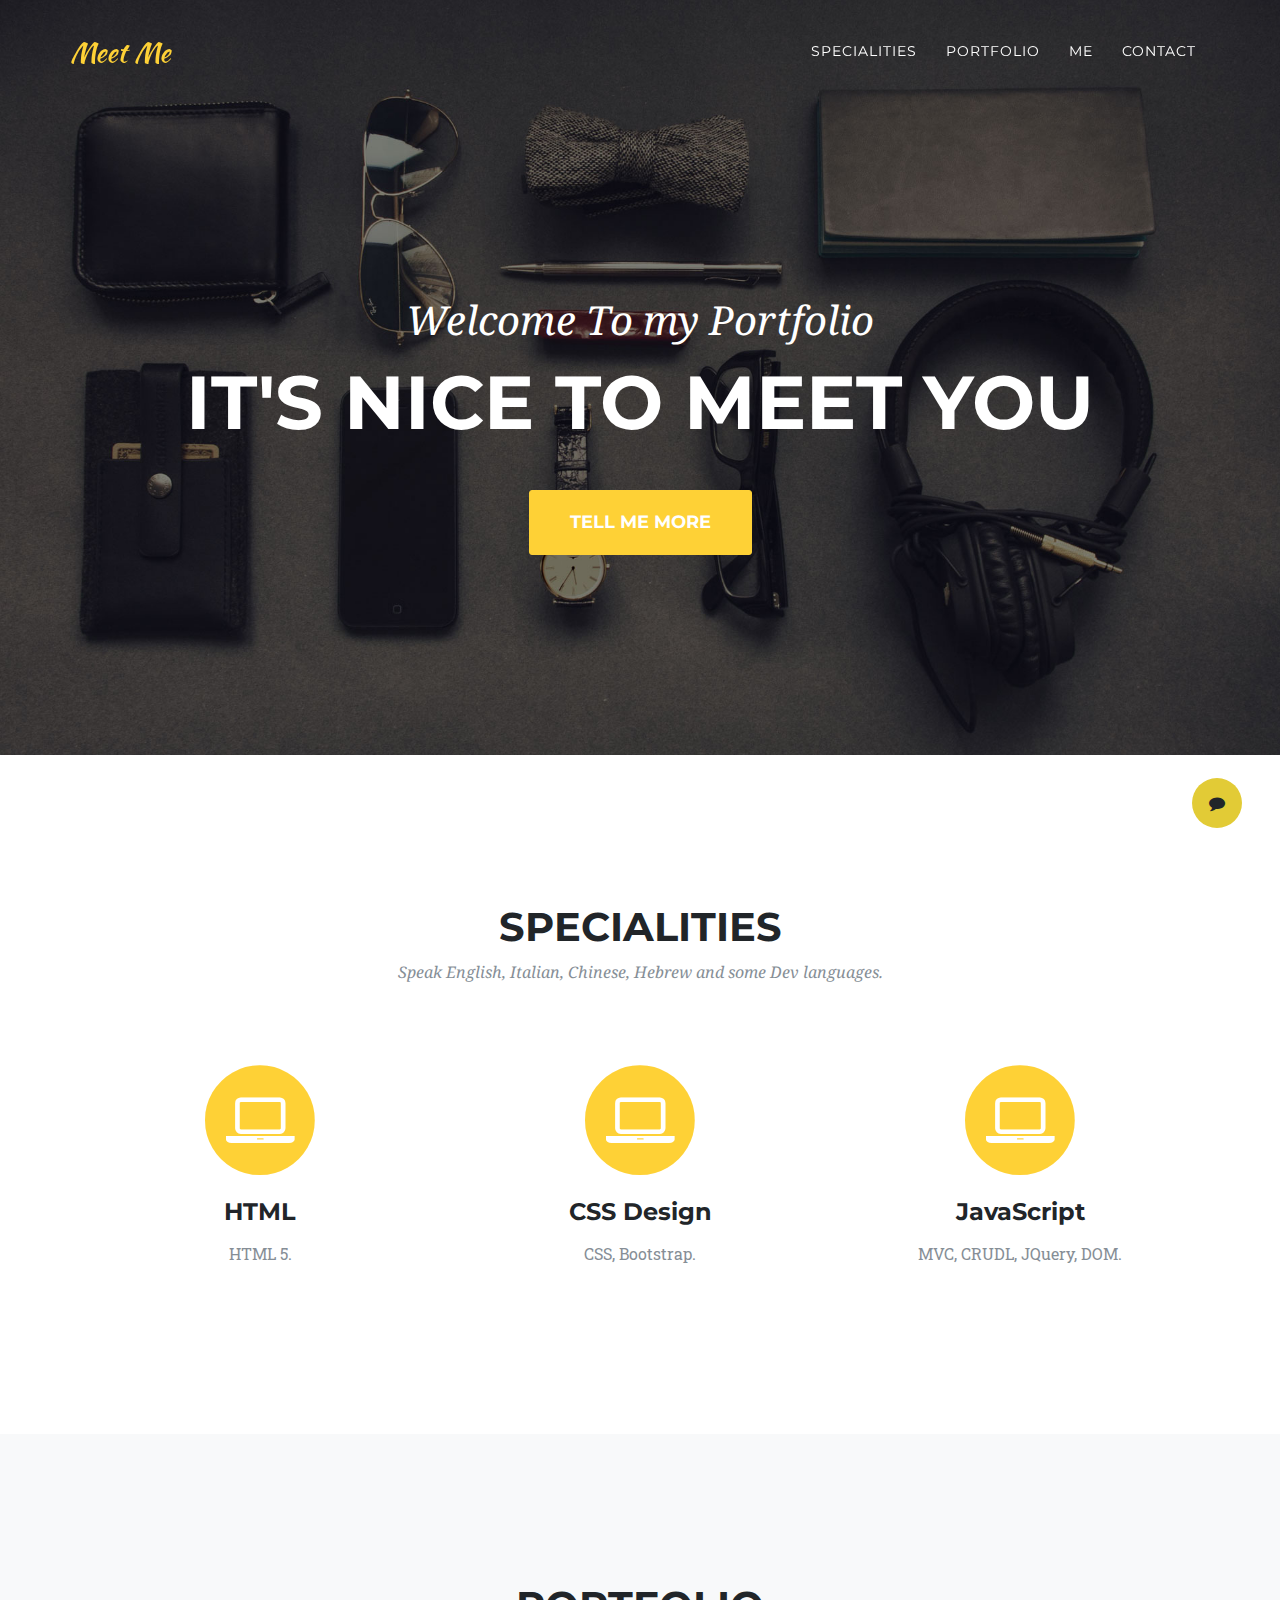
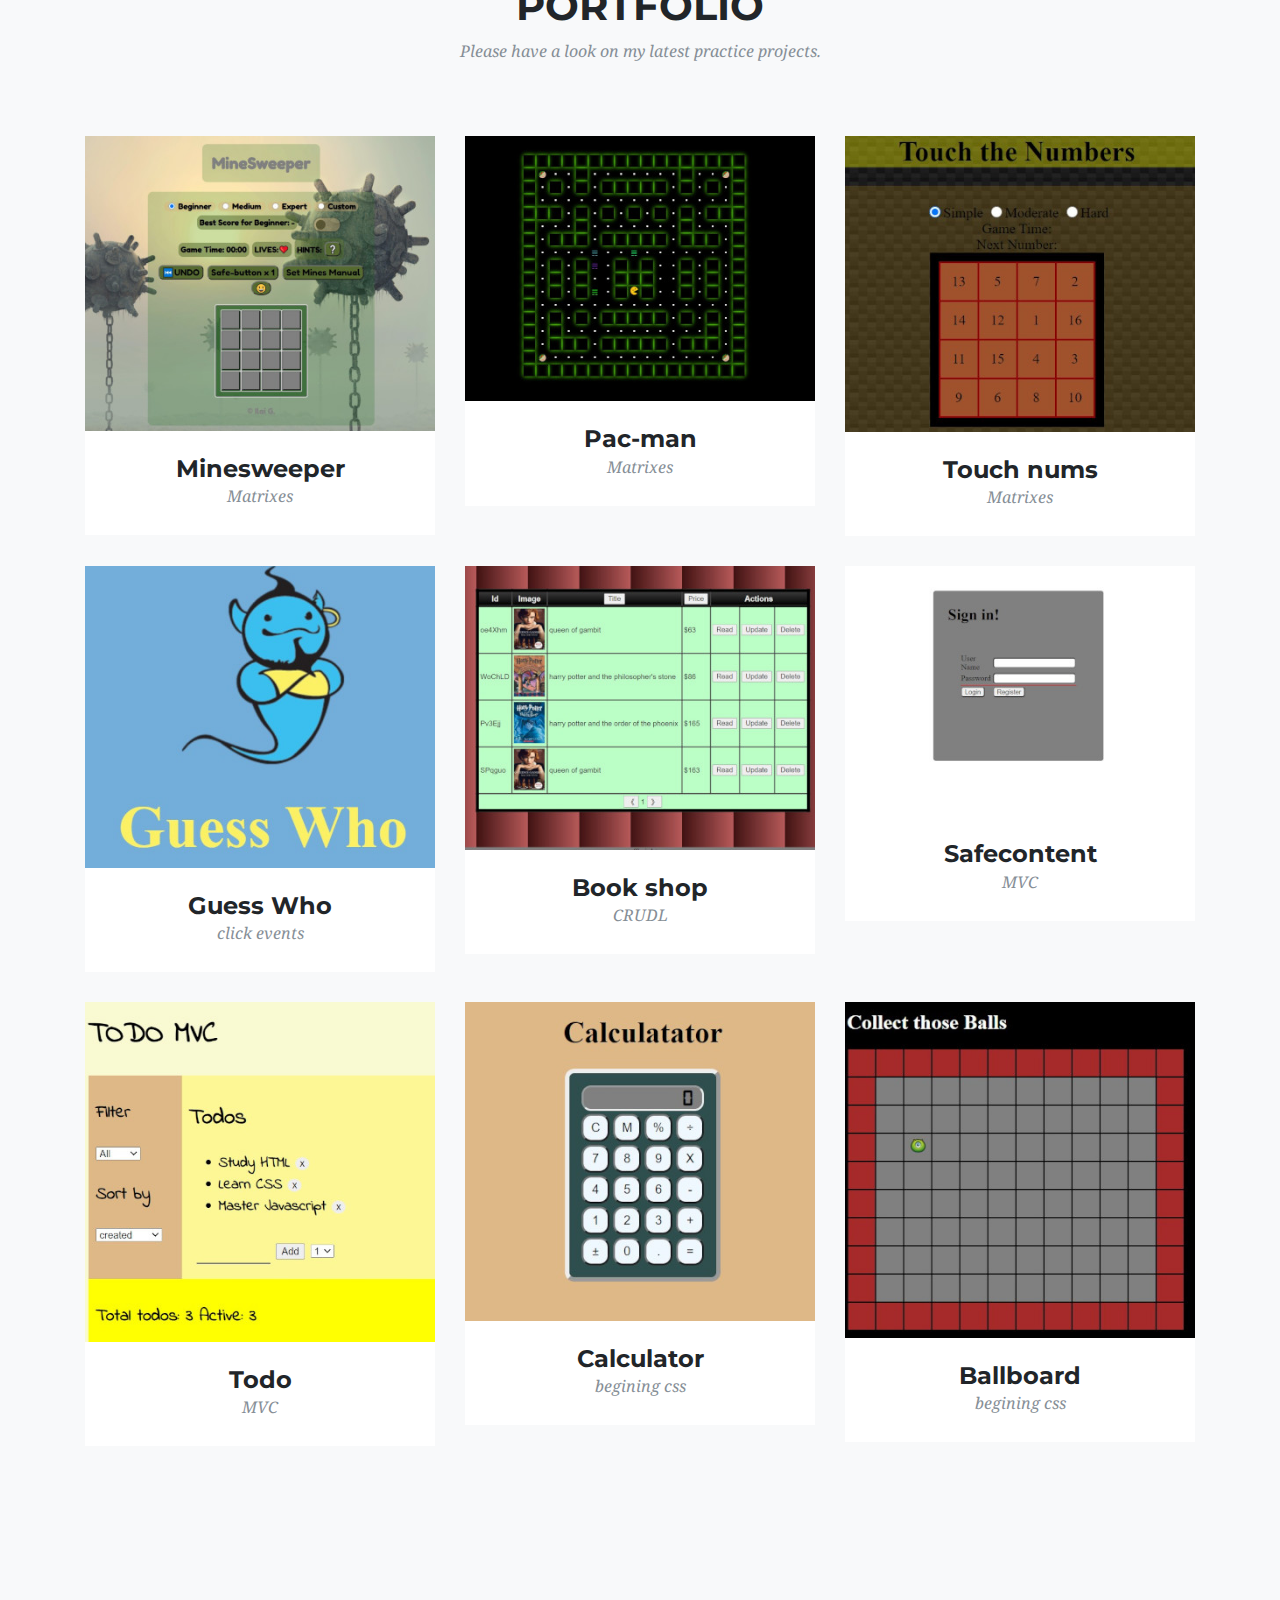
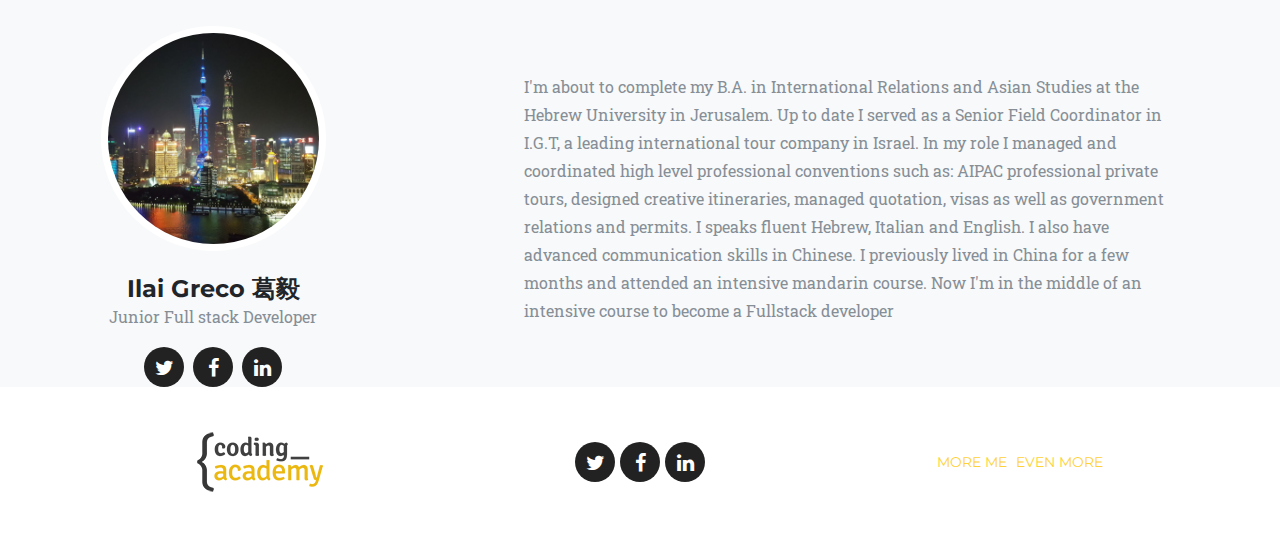
<file: index.html>
<!DOCTYPE html>
<html lang="en">

<head>

  <meta charset="utf-8">
  <meta name="viewport" content="width=device-width, initial-scale=1, shrink-to-fit=no">
  <meta name="description" content="">
  <meta name="author" content="">

  <title>Coding Academy</title>

  <!-- Bootstrap core CSS -->
  <link href="vendor/bootstrap/css/bootstrap.min.css" rel="stylesheet">

  <!-- Custom fonts for this template -->
  <link href="vendor/font-awesome/css/font-awesome.min.css" rel="stylesheet" type="text/css">
  <link href="https://fonts.googleapis.com/css?family=Montserrat:400,700" rel="stylesheet" type="text/css">
  <link href='https://fonts.googleapis.com/css?family=Kaushan+Script' rel='stylesheet' type='text/css'>
  <link href='https://fonts.googleapis.com/css?family=Droid+Serif:400,700,400italic,700italic' rel='stylesheet' type='text/css'>
  <link href='https://fonts.googleapis.com/css?family=Roboto+Slab:400,100,300,700' rel='stylesheet' type='text/css'>

  <!-- Custom styles for this template -->
  <link href="css/ca-gallery.css" rel="stylesheet">

</head>

<body id="page-top">
  <div class="offcanvas-btn" onClick="openCanvas()">
    <i class="fa fa-comment" aria-hidden="true"></i>
  </div>
  <aside class="offcanvas-aside bg-light">

  <!-- Contact -->
  <section id="contact">
    <h4>Contact Me</h4>
    <form>
      <div class="form-group">
        <label for="exampleInputEmail1">Email address</label>
        <input type="email" class="form-control email-input" id="exampleInputEmail1" aria-describedby="emailHelp">
      </div>
      <div class="form-group">
        <label for="inputSubject">Subject</label>
        <input type="text" class="form-control subject-input" id="exampleInputPassword1">
      </div>
      <div class="form-group">
        <label for="exampleFormControlTextarea1">Body</label>
        <textarea class="form-control body-input" id="exampleFormControlTextarea1" rows="3"></textarea>
      </div>
      <button type="button" class="btn btn-primary btn-contact">Submit</button>
    </form>
  </section>
    
  </aside>

  <!-- Navigation -->
  <nav class="navbar navbar-expand-lg navbar-dark fixed-top" id="mainNav">
    <div class="container">
      <a class="navbar-brand js-scroll-trigger" href="#page-top">Meet Me</a>
      <button class="navbar-toggler navbar-toggler-right" type="button" data-toggle="collapse" data-target="#navbarResponsive"
        aria-controls="navbarResponsive" aria-expanded="false" aria-label="Toggle navigation">
          <i class="fa fa-bars"></i>
        </button>
      <div class="collapse navbar-collapse" id="navbarResponsive">
        <ul class="navbar-nav ml-auto">
          <li class="nav-item">
            <a class="nav-link js-scroll-trigger" href="#services">Specialities</a>
          </li>
          <li class="nav-item">
            <a class="nav-link js-scroll-trigger" href="#portfolio">Portfolio</a>
          </li>
          <li class="nav-item">
            <a class="nav-link js-scroll-trigger" href="#me">Me</a>
          </li>
          <li class="nav-item">
            <a class="nav-link js-scroll-trigger contact" href="#contact">Contact</a>
          </li>
        </ul>
      </div>
    </div>
  </nav>

  <!-- Header -->
  <header class="masthead">
    <div class="container">
      <div class="intro-text">
        <div class="intro-lead-in">Welcome To my Portfolio</div>
        <div class="intro-heading">It's Nice To Meet You</div>
        <a class="btn btn-xl js-scroll-trigger" href="#services">Tell Me More</a>
      </div>
    </div>
  </header>

  <!-- Services -->
  <section id="services">
    <div class="container">
      <div class="row">
        <div class="col-lg-12 text-center">
          <h2 class="section-heading">Specialities</h2>
          <h3 class="section-subheading text-muted">Speak English, Italian, Chinese, Hebrew and some Dev languages.</h3>
        </div>
      </div>
      <div class="row text-center">
        <div class="col-md-4">
          <span class="fa-stack fa-4x">
              <i class="fa fa-circle fa-stack-2x text-primary"></i>
              <i class="fa fa-laptop fa-stack-1x fa-inverse"></i>
            </span>
          <h4 class="service-heading">HTML</h4>
          <p class="text-muted">HTML 5.</p>
        </div>
        <div class="col-md-4">
          <span class="fa-stack fa-4x">
              <i class="fa fa-circle fa-stack-2x text-primary"></i>
              <i class="fa fa-laptop fa-stack-1x fa-inverse"></i>
            </span>
          <h4 class="service-heading">CSS Design</h4>
          <p class="text-muted">CSS, Bootstrap.</p>
        </div>
        <div class="col-md-4">
          <span class="fa-stack fa-4x">
              <i class="fa fa-circle fa-stack-2x text-primary"></i>
              <i class="fa fa-laptop fa-stack-1x fa-inverse"></i>
            </span>
          <h4 class="service-heading">JavaScript</h4>
          <p class="text-muted">MVC, CRUDL, JQuery, DOM.</p>
        </div>
      </div>
    </div>
  </section>

  <!-- Portfolio Grid -->
  <section class="bg-light" id="portfolio">
    <div class="container">
      <div class="row">
        <div class="col-lg-12 text-center">
          <h2 class="section-heading">Portfolio</h2>
          <h3 class="section-subheading text-muted">Please have a look on my latest practice projects.</h3>
        </div>
      </div>
      <div class="row portfolio-items">
      <!--Here will be rendered all the Portfolio-->
      </div>
    </div>
  </section>


  <!-- Me -->
  <section class="bg-light" id="me" style="padding: 0px;">
      <div class="row">
        <div class="col-sm-4">
          <div class="team-member">
            <img class="mx-auto rounded-circle" src="img/team/4.jpg" alt="">
            <h4>Ilai Greco 葛毅</h4>
            <p class="text-muted">Junior Full stack Developer</p>
            <ul class="list-inline social-buttons">
            <!-- Here will enter the social media links-->
            </ul>
          </div>
        </div>
        <div class="col-sm-8 flex-align-center">
            <p class="large text-muted  about-description">I'm about to complete my B.A. in International Relations and Asian Studies at the Hebrew University in Jerusalem. 
              Up to date I served as a Senior Field Coordinator in I.G.T, a leading international tour company in Israel.
              In my role I managed and coordinated high level professional conventions such as: AIPAC professional private tours, designed creative itineraries, managed quotation, visas as well as government relations and permits. 
              I speaks fluent Hebrew, Italian and English. I also have advanced communication skills in Chinese. 
              I previously lived in China for a few months and attended an intensive mandarin course.
              Now I'm in the middle of an intensive course to become a Fullstack developer</p>    
        </div>
      </div>
  </section>


  <!-- Footer -->
  <footer>
    <div class="container">
      <div class="row">
        <div class="col-md-4 flex-align-center">
          <a href="http://coding-academy.org" target="_blank">
            <img src="./img/ca-logo.png" alt="">
          </a>
        </div>
        <div class="col-md-4 flex-align-center">
          <ul class="list-inline social-buttons flex-align-center">
          <!-- Here will enter the social media links-->
          </ul>
        </div>
        <div class="col-md-4 flex-align-center">
            <ul class="list-inline quicklinks">
            <li class="list-inline-item">
              <a href="#">More Me</a>
            </li>
            <li class="list-inline-item"> 
              <a href="#">Even More</a>
            </li>
          </ul>
        </div>
      </div>
    </div>
  </footer>

  <!-- Portfolio Modals -->

  <!-- Modal 1 -->
  <div class="portfolio-modal modal fade" id="portfolioModal1" tabindex="-1" role="dialog" aria-hidden="true">
    <div class="modal-dialog">
      <div class="modal-content">
        <div class="close-modal" data-dismiss="modal">
          <div class="lr">
            <div class="rl"></div>
          </div>
        </div>
        <div class="container">
          <div class="row">
            <div class="col-lg-8 mx-auto">
              <div class="modal-body">
                <!-- data  -->
              </div>
            </div>
          </div>
        </div>
      </div>
    </div>
  </div>

  <!-- Bootstrap core JavaScript -->
  <script src="vendor/jquery/jquery.min.js"></script>
  <script src="vendor/popper/popper.min.js"></script>
  <script src="vendor/bootstrap/js/bootstrap.min.js"></script>

  <!-- Plugin JavaScript -->
  <script src="vendor/jquery-easing/jquery.easing.min.js"></script>

  <!-- Custom scripts for this template -->
  <script src="js/service-portafolio.js"></script>
  <script src="js/ca-gallery.js"></script>
  <script src="js/offCanvas.js"></script>
  <script src="js/main.js"></script>


</body>

</html>
</file>
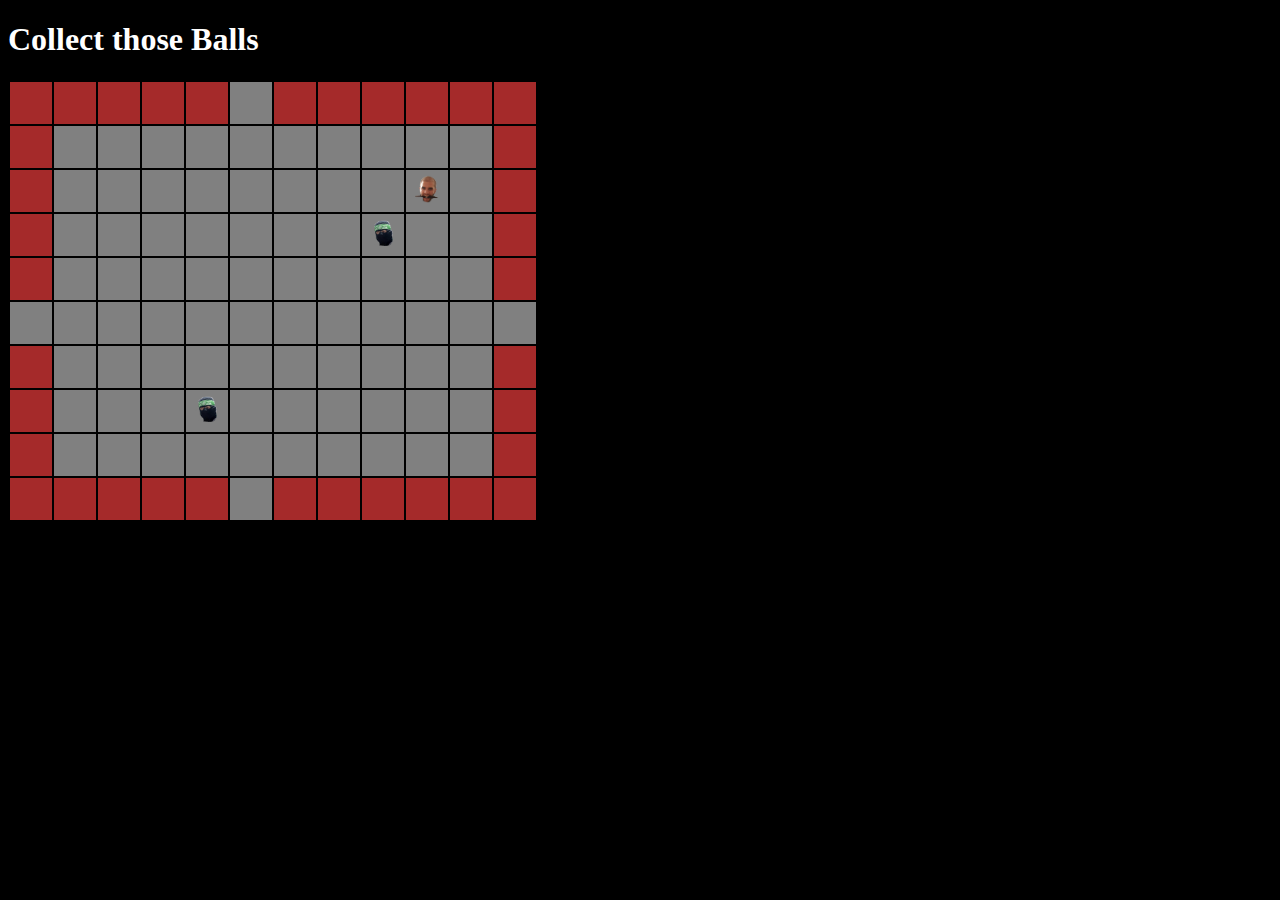
<file: projs/ballboard/index.html>
<!doctype html>
<html lang="en">

<head>
  <meta charset="utf-8">
  <title>Balls</title>
  <link rel="stylesheet" href="css/style.css">
</head>

<body onkeyup="handleKey(event)" onload="initGame()">
  <h1>Collect those Balls <span></span></h1>
  <table>
    <tbody class="board"></tbody>
  </table>
  <button class="restart" style="display: none" onclick="initGame()">restart</button>
  <script src="js/util.js"></script>
  <script src="js/app.js"></script>
</body>

</html>
</file>
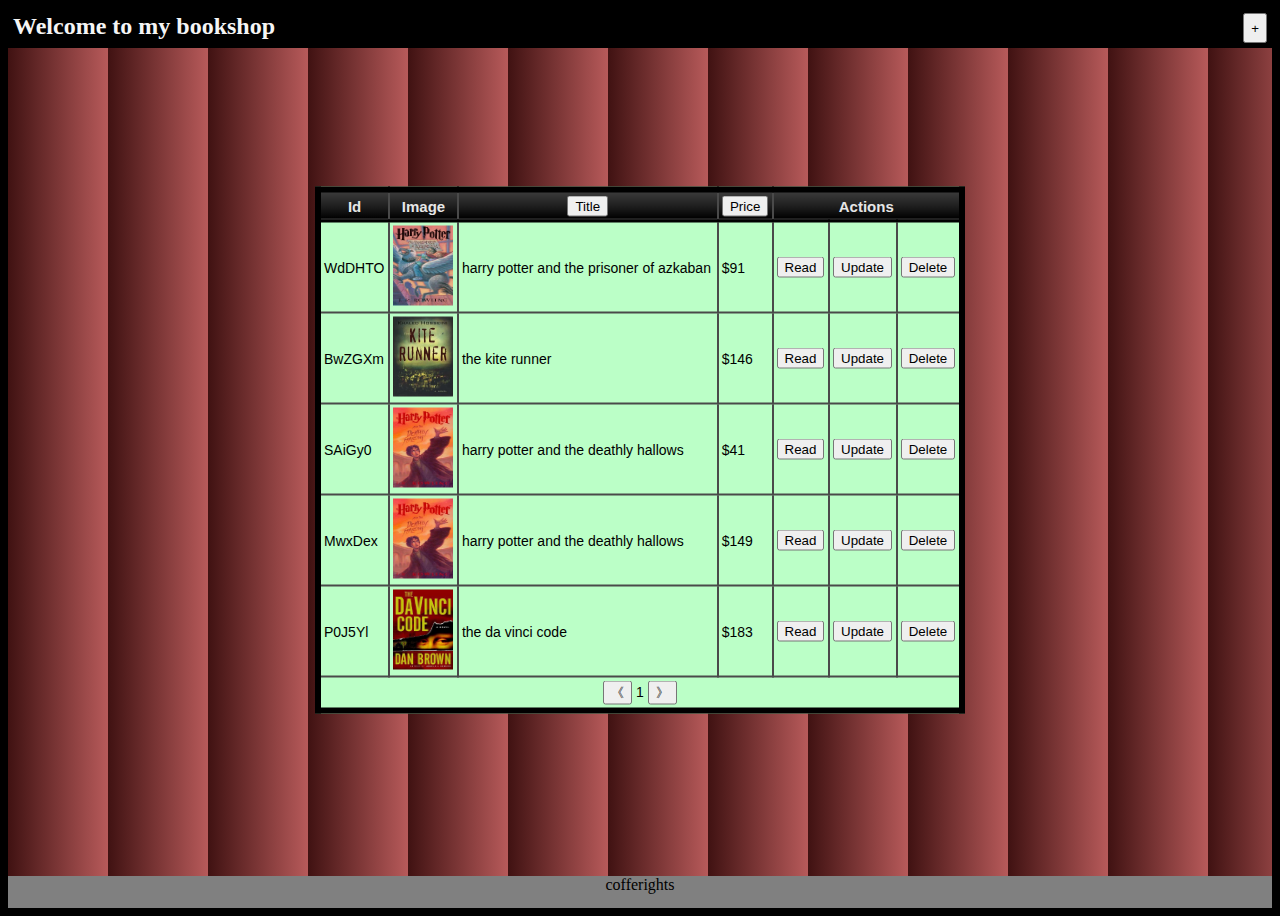
<file: projs/bookshop/index.html>
<!DOCTYPE html>
<html lang="en">
<head>
    <meta charset="UTF-8">
    <meta http-equiv="X-UA-Compatible" content="IE=edge">
    <meta name="viewport" content="width=device-width, initial-scale=1.0">
    <link rel="stylesheet" href="css/main.css">
    <title>Document</title>
</head>
<body>
    <div class="header">
        <h2>Welcome to my bookshop</h2>
        <button onclick="toogleAddBook(this)">+</button>
    </div>
    <div class="add-bar">
        <label for="input-booktitle">Book Title:</label>
        <input type="text" id="input-booktitle" />
        <label for="input-bookprice">Book Price:</label>
        <input type="number" id="input-bookprice" />
        <button onclick="onAddBook()">Add Book</button>
    </div>
    <div class="main-container">
        <div class="modal" onclick="onReadBook()"></div>
        <div class="main"></div>
    </div>
    <div class="footer">cofferights</div>

    <script src="js/util-service.js"></script>
    <script src="js/storage-service.js"></script>
    <script src="js/book-service.js"></script>
    <script src="js/book-controler.js"></script>
</body>
</html>
</file>
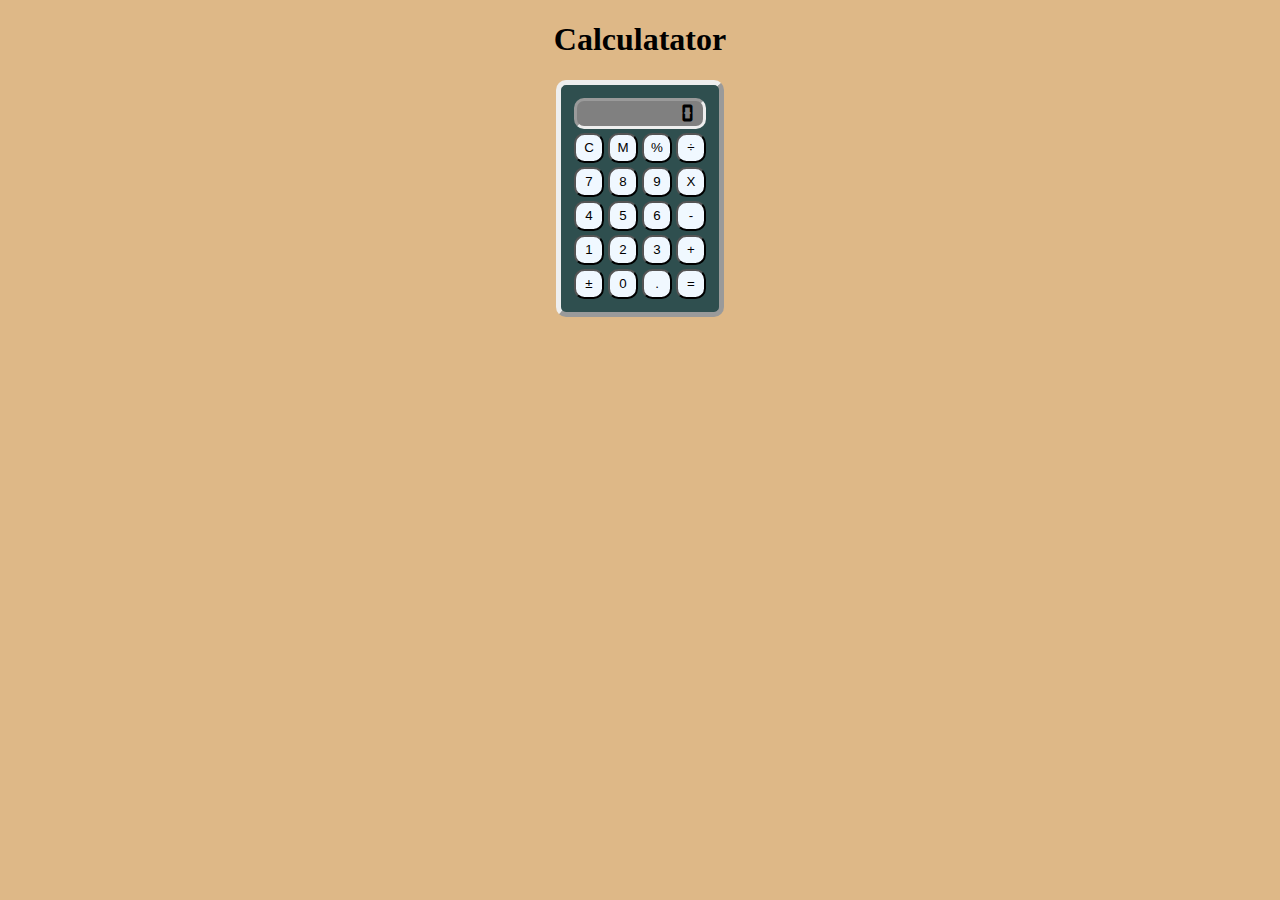
<file: projs/calculator/index.html>
<!DOCTYPE html>
<html>

<head>
    <meta charset="utf-8">
    <title></title>
    <link rel="stylesheet" href="css/main.css">
</head>

<body onkeyup="handleKey(event)" onload="init()">
    <h1>Calculatator</h1>
    <div class="app">
    </div>
    <script src="js/main.js"></script>
</body>

</html>
</file>
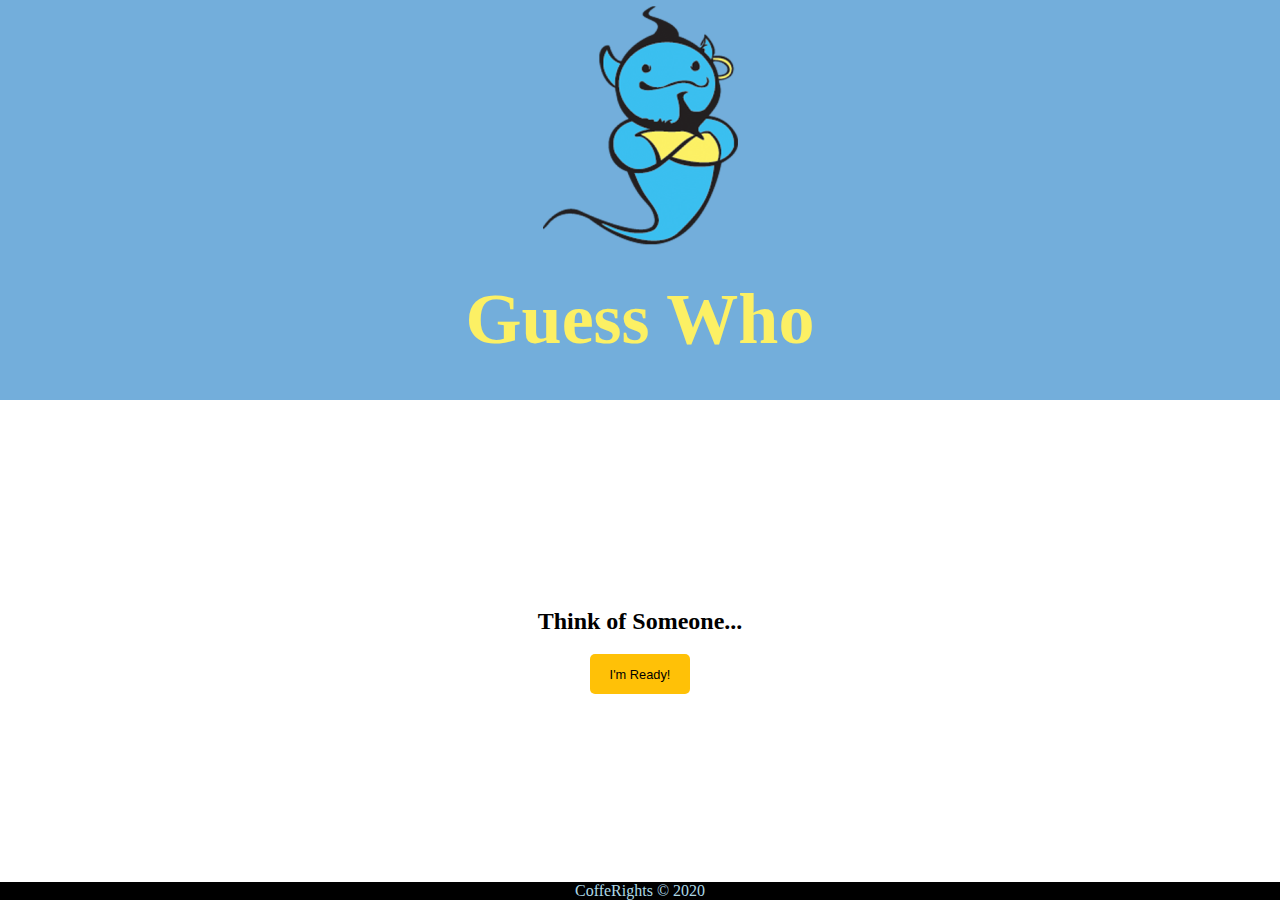
<file: projs/guesswho/index.html>
<!DOCTYPE html>
<html lang="en">
  <head>
    <meta charset="utf-8" />
    <title>Guess-Me</title>
    <link rel="stylesheet" href="css/app.css" />
  </head>

  <body>
    <header>
      <img src="img/layout/logo.png" />
      <h1>Guess Who</h1>
    </header>

    <main>
      <section class="game-start">
        <h2>Think of Someone...</h2>
        <button class="btn btn-start">I'm Ready!</button>
      </section>

      <section class="quest" style="display: none">
        <h2></h2>
        <button class="btn btn-yes">Yes</button>
        <button class="btn btn-no">No</button>
      </section>

      <section class="new-quest" style="display: none">
        <h2>OK, I gave up...</h2>

        <form class="ending-form">
          <label for="newGuess">You thought of: </label>
          <input name="newGuess" type="txt" id="newGuess" placeholder="Your Guess" required />

          <label for="newQuest">Question to differentiate:</label>
          <input name="newQuest" type="txt" id="newQuest" placeholder="The answer is YES for yours" required />

          <button type="submit" class="btn btn-add-guess">Make me Smarter!</button>
        </form>
      </section>
    </main>

    <footer>CoffeRights &copy; 2020</footer>

    <script src="js/storage-service.js"></script>
    <script src="lib/jquery/jquery.js"></script>
    <script src="js/quest-service.js"></script>
    <script src="js/quest-controller.js"></script>
  </body>
</html>
</file>
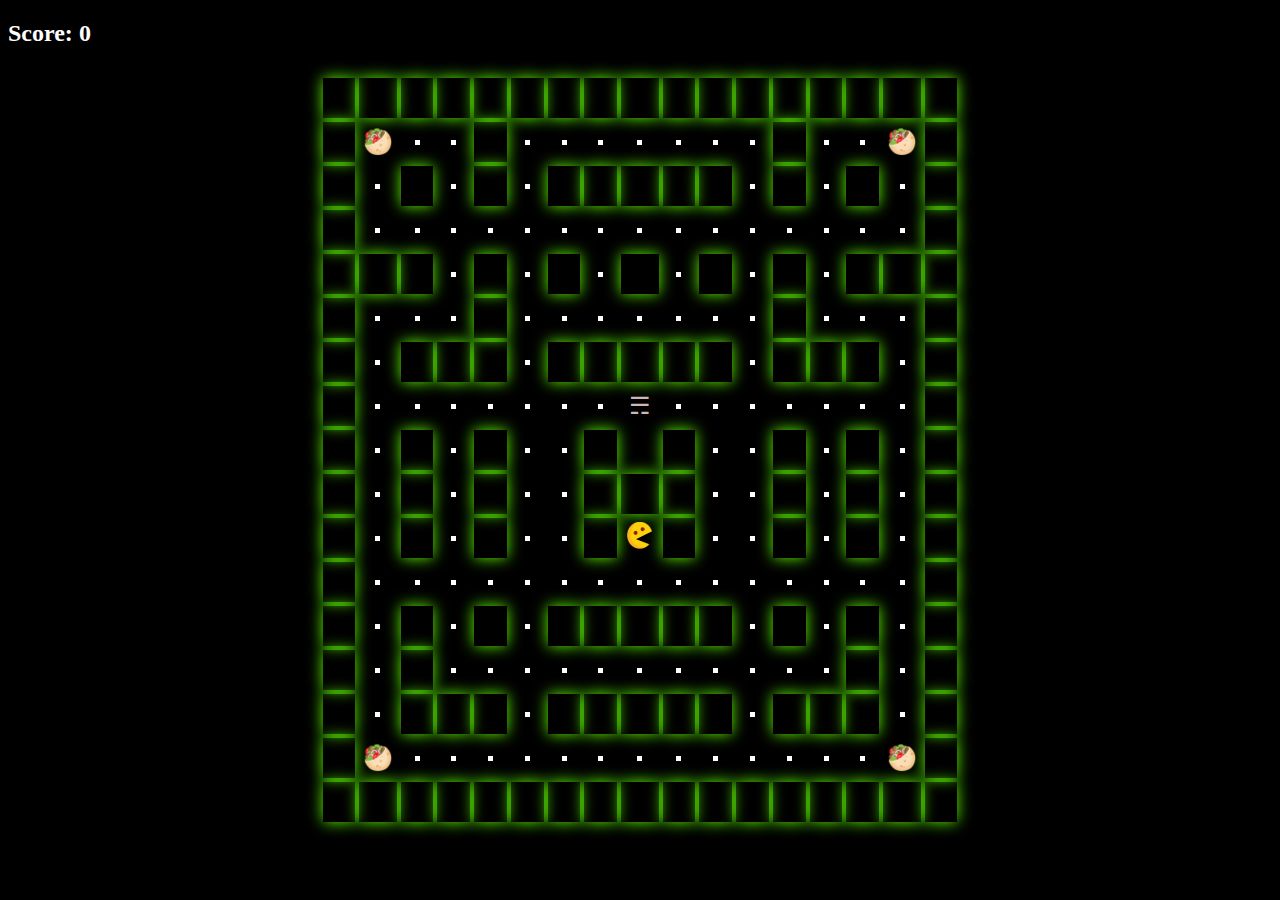
<file: projs/pacman/index.html>
<!DOCTYPE html>
<html lang="en">
<head>
    <meta charset="UTF-8">
    <meta name="viewport" content="width=device-width, initial-scale=1.0">
    <meta http-equiv="X-UA-Compatible" content="ie=edge">
    <title>Document</title>
    <link rel="stylesheet" href="css/app.css">
</head>
<body onload="init()" onkeyup="movePacman(event)">
    <h2>Score: <span>0</span></h2>
    <div class="modal" style="display: none">
        <span id="gameover"></span>
        <br>Score: <span class="score"></span>
        <br></b><button onclick="playAgainClicked()">Play Again</button>
    </div>
    <div class="board-container"></div>
    <script src="js/utils.js"></script>
    <script src="js/game.js"></script>
    <script src="js/pacman.js"></script>
    <script src="js/ghost.js"></script>
</body>
</html>
</file>
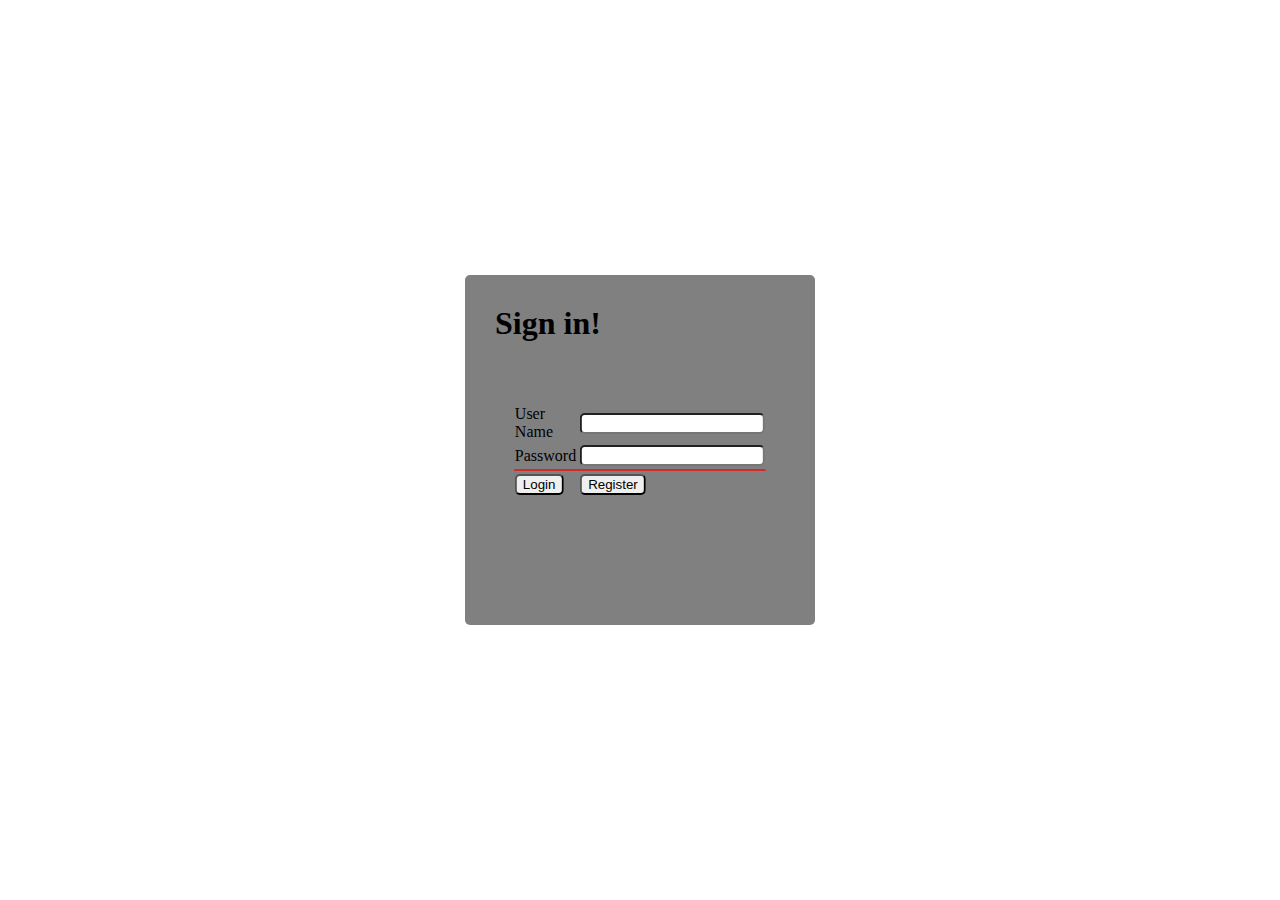
<file: projs/safe/index.html>
<!DOCTYPE html>
<html lang="en">
<head>
    <meta charset="UTF-8">
    <meta http-equiv="X-UA-Compatible" content="IE=edge">
    <meta name="viewport" content="width=device-width, initial-scale=1.0">
    <link rel="stylesheet" href="css/main.css">
    <title>Document</title>
    
    
</head>
<body onload="onInit()">
    <div class="main">
        
    </div>
    
    <script src="js/service/storage-service.js"></script>
    <script src="js/service/safe-service.js"></script>
    <script src="js/safe-controler.js"></script>
</body>
</html>
</file>
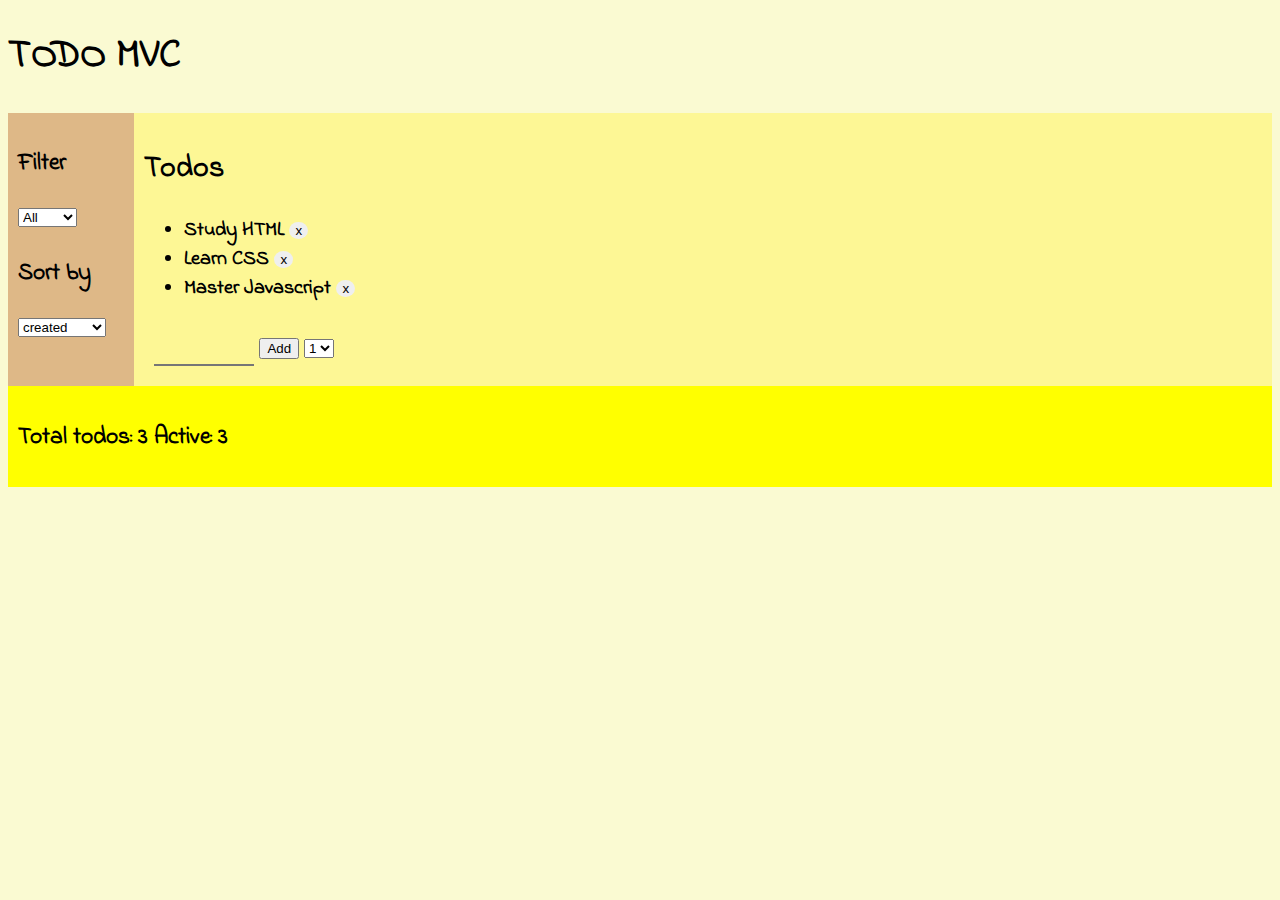
<file: projs/todos/index.html>
<!DOCTYPE html>
<html lang="en">
<head>
    <meta charset="UTF-8">
    <meta http-equiv="X-UA-Compatible" content="IE=edge">
    <meta name="viewport" content="width=device-width, initial-scale=1.0">
    <title>Todo MVC</title>
    <link rel="stylesheet" href="css/main.css">
</head>
<body onload="onInit()">
    <header>
        <h1>TODO MVC</h1>
    </header>
    <div class="container">
        <section class="todo-filter">
            <h3>Filter</h3>
            <select name="todoFilter" onchange="onSetFilter(this.value)">
                <option value="all">All</option>
                <option value="active">Active</option>
                <option value="done">Done</option>
            </select>
            <h3>Sort by</h3>
            <select name="todoSorting" onchange="onSetSortBy(this.value)" >
                <option value="txt">txt</option>
                <option value="created" selected="selected">created</option>
                <option value="importance">importance</option>
            </select>
        </section>
        <section class="todo-list">
            <h2>Todos</h2>
            <ul></ul>
            <section class="add-todo">
                <input class="input-todo" type="text" name="newTodoTxt" />
                <button onclick="onAddTodo()">Add</button>
                <select name="todoImportance" onchange="onSetImportance(this.value)">
                    <option value="1">1</option>
                    <option value="2">2</option>
                    <option value="3">3</option>
                </select>
            </section>
        </section>

        <section class="todo-stat">
            <h3>
                Total todos: <span class="stat-total">7</span>
                Active: <span class="stat-active">4</span>
            </h3>
        </section>
    </div>
    
    <script src="js/services/storage.service.js"></script>
    <script src="js/services/todo.service.js"></script>
    <script src="js/todo-controller.js"></script>
</body>
</html>
</file>
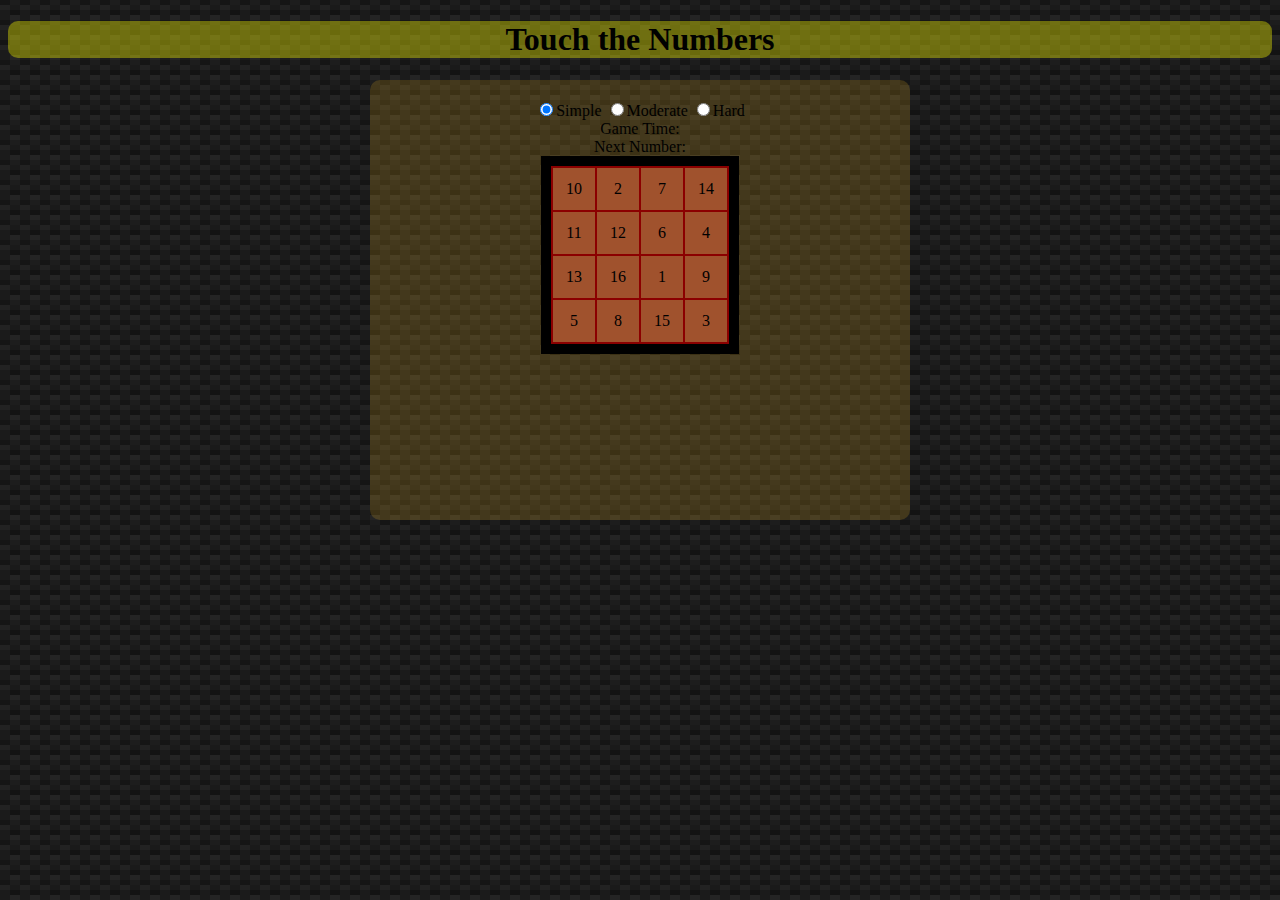
<file: projs/touchnums/index.html>
<!DOCTYPE html>

<html>
    <head>
        <meta charset="utf-8">
        <title>Guess Pictures</title>
        <link rel="stylesheet" href="css/main.css">
    </head>
    <body lenguage='en' onload=""> 
        <h1>Touch the Numbers</h1>
        <div class="container">
            <div calss="level">
                <input type="radio" id="1" name="level" value="4" onclick="init(this)" checked><label>Simple</label>
                <input type="radio" id="2" name="level" value="5" onclick="init(this)"><label>Moderate</label>
                <input type="radio" id="3" name="level" value="6" onclick="init(this)"><label>Hard</label>
            </div>
            <div class="timer">Game Time: <span></span></div>
            <div class="next">Next Number: <span></span></span></div>
            <table>
                <tbody class="board">
                </tbody>
            </table>    
        </div>
        <!-- <button class="Btn startBtn" onclick="initGame()">Start</button> -->

        <script src="js/util.js"></script>
        <script src="js/main.js"></script>
    </body>
</html>
</file>
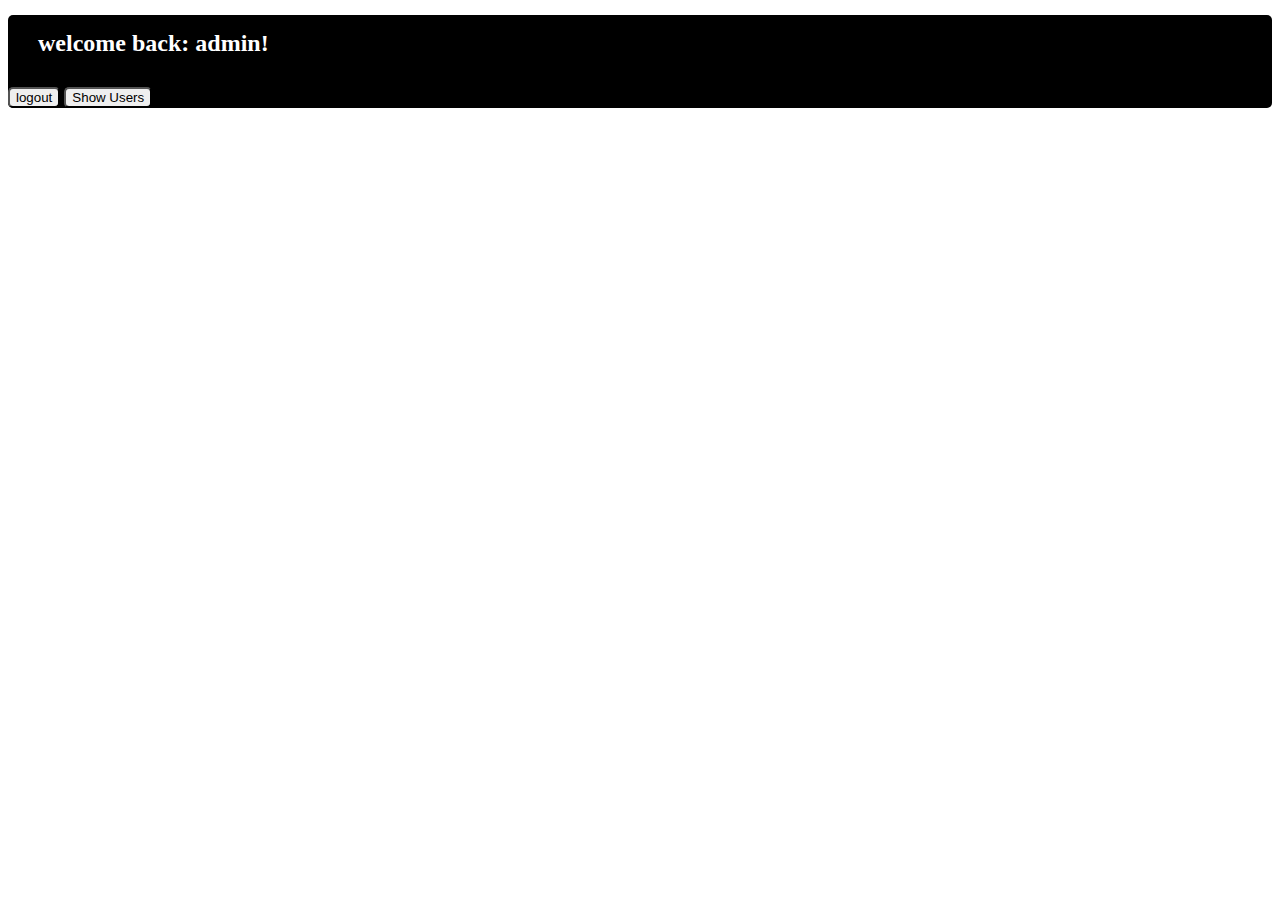
<file: projs/safe/admin.html>
<!DOCTYPE html>
<html lang="en">
<head>
    <meta charset="UTF-8">
    <meta http-equiv="X-UA-Compatible" content="IE=edge">
    <meta name="viewport" content="width=device-width, initial-scale=1.0">
    <link rel="stylesheet" href="css/main.css">
    <title>Document</title>
</head>
<body>
    <div class="header">
        <h2>welcome back: admin!</h2>
        <button onclick="logout()">logout</button>
        <button onclick="renderUsersTable()">Show Users</button>
    </div>
    <div class="main"></div>
    <script src="js/service/storage-service.js"></script>
    <script src="js/service/safe-service.js"></script>
    <script src="js/safe-controler.js"></script>
</body>
</html>
</file>
<file: css/ca-gallery.css>
body {
    overflow-x: hidden;
    font-family: 'Roboto Slab', 'Helvetica Neue', Helvetica, Arial, sans-serif;
}
p {
    line-height: 1.75;
}
a {
    color: #fed136;
}
a.active,
a:active,
a:focus,
a:hover {
    color: #fec503;
}
h1,
h2,
h3,
h4,
h5,
h6 {
    font-weight: 700;
    font-family: 'Montserrat', 'Helvetica Neue', Helvetica, Arial, sans-serif;
    text-transform: uppercase;
}
section {
    padding: 100px 0;
}
section h2.section-heading {
    font-size: 40px;
    margin-top: 0;
    margin-bottom: 15px;
}
section h3.section-subheading {
    font-size: 16px;
    font-weight: 400;
    font-style: italic;
    margin-bottom: 75px;
    text-transform: none;
    font-family: 'Droid Serif', 'Helvetica Neue', Helvetica, Arial, sans-serif;
}
@media (min-width: 768px) {
    section {
        padding: 150px 0;
    }
}
::-moz-selection {
    background: #fed136;
    text-shadow: none;
}
::selection {
    background: #fed136;
    text-shadow: none;
}
img::selection {
    background: transparent;
}
img::-moz-selection {
    background: transparent;
}
body {
    -webkit-tap-highlight-color: #fed136;
}
.offcanvas-btn {
    z-index: 100000;
    position: fixed;
    bottom: 8%;
    right: 3%;
    height: 50px;
    width: 50px;
    background: #e2cb36;
    border-radius: 50%;
    display: flex;
    justify-content: center;
    align-items: center;
    cursor: pointer;
    margin-right: 0;
    transition: all 0.3s ease;
}
.offcanvas-btn-open {
    margin-right: 80vw;
}
.offcanvas-aside {
    position: fixed;
    height: 100%;
    background: red;
    width: 80vw;
    right: -80vw;
    z-index: 10;
    transition: all 0.3s ease;
    display: flex;
    flex-direction: column;
    align-items: center;
    justify-content: space-around;
}
.offcanvas-aside img {
    border-radius: 50%;
}
.offcanvas-aside p {
    text-align: center;
}
.offcanvas-aside .offcanvas-content-suffix {
    height: 20%;
}

@media (min-width: 575px) {
    .offcanvas-btn-open {
        margin-right: 30vw;
    }
    .offcanvas-aside {
        width: 30vw;
        right: -30vw;
    }
}
.offcanvas-aside-open {
    right: 0;
    
}

#mainNav {
    background-color: #222222;
    z-index: 5;
}
#mainNav .navbar-toggler {
    font-size: 12px;
    right: 0;
    padding: 13px;
    text-transform: uppercase;
    color: white;
    border: 0;
    background-color: #fed136;
    font-family: 'Montserrat', 'Helvetica Neue', Helvetica, Arial, sans-serif;
    text-transform: uppercase;
}
#mainNav .navbar-brand {
    color: #fed136;
    font-family: 'Kaushan Script', 'Helvetica Neue', Helvetica, Arial, cursive;
}
#mainNav .navbar-brand.active,
#mainNav .navbar-brand:active,
#mainNav .navbar-brand:focus,
#mainNav .navbar-brand:hover {
    color: #fec503;
}
#mainNav .navbar-nav .nav-item .nav-link {
    font-size: 90%;
    font-weight: 400;
    padding: 0.75em 0;
    letter-spacing: 1px;
    color: white;
    font-family: 'Montserrat', 'Helvetica Neue', Helvetica, Arial, sans-serif;
    text-transform: uppercase;
}
#mainNav .navbar-nav .nav-item .nav-link.active,
#mainNav .navbar-nav .nav-item .nav-link:hover {
    color: #fed136;
}
@media (min-width: 992px) {
    
    #mainNav {
        padding-top: 25px;
        padding-bottom: 25px;
        -webkit-transition: padding-top 0.3s, padding-bottom 0.3s;
        -moz-transition: padding-top 0.3s, padding-bottom 0.3s;
        transition: padding-top 0.3s, padding-bottom 0.3s;
        border: none;
        background-color: transparent;
    }
    #mainNav .navbar-brand {
        font-size: 1.75em;
        -webkit-transition: all 0.3s;
        -moz-transition: all 0.3s;
        transition: all 0.3s;
    }
    #mainNav .navbar-nav .nav-item .nav-link {
        padding: 1.1em 1em !important;
    }
    #mainNav.navbar-shrink {
        padding-top: 0;
        padding-bottom: 0;
        background-color: #222222;
    }
    #mainNav.navbar-shrink .navbar-brand {
        font-size: 1.25em;
        padding: 12px 0;
    }
   
}
header.masthead {
    text-align: center;
    color: white;
    background-image: url("../img/header-bg.jpg");
    background-repeat: no-repeat;
    background-attachment: scroll;
    background-position: center center;
    -webkit-background-size: cover;
    -moz-background-size: cover;
    -o-background-size: cover;
    background-size: cover;
}
header.masthead .intro-text {
    padding-top: 150px;
    padding-bottom: 100px;
}
header.masthead .intro-text .intro-lead-in {
    font-size: 22px;
    font-style: italic;
    line-height: 22px;
    margin-bottom: 25px;
    font-family: 'Droid Serif', 'Helvetica Neue', Helvetica, Arial, sans-serif;
}
header.masthead .intro-text .intro-heading {
    font-size: 50px;
    font-weight: 700;
    line-height: 50px;
    margin-bottom: 25px;
    font-family: 'Montserrat', 'Helvetica Neue', Helvetica, Arial, sans-serif;
    text-transform: uppercase;
}
@media (min-width: 768px) {
    header.masthead .intro-text {
        padding-top: 300px;
        padding-bottom: 200px;
    }
    header.masthead .intro-text .intro-lead-in {
        font-size: 40px;
        font-style: italic;
        line-height: 40px;
        margin-bottom: 25px;
        font-family: 'Droid Serif', 'Helvetica Neue', Helvetica, Arial, sans-serif;
    }
    header.masthead .intro-text .intro-heading {
        font-size: 75px;
        font-weight: 700;
        line-height: 75px;
        margin-bottom: 50px;
        font-family: 'Montserrat', 'Helvetica Neue', Helvetica, Arial, sans-serif;
        text-transform: uppercase;
    }
}
.service-heading {
    margin: 15px 0;
    text-transform: none;
}

#portfolio .portfolio-item {
    right: 0;
    margin: 0 0 15px;
}
#portfolio .portfolio-item .portfolio-link {
    position: relative;
    display: block;
    max-width: 400px;
    margin: 0 auto;
    cursor: pointer;
}
#portfolio .portfolio-item .portfolio-link .portfolio-hover {
    position: absolute;
    width: 100%;
    height: 100%;
    -webkit-transition: all ease 0.5s;
    -moz-transition: all ease 0.5s;
    transition: all ease 0.5s;
    opacity: 0;
    background: rgba(254, 209, 54, 0.9);
}
#portfolio .portfolio-item .portfolio-link .portfolio-hover:hover {
    opacity: 1;
}
#portfolio .portfolio-item .portfolio-link .portfolio-hover .portfolio-hover-content {
    font-size: 20px;
    position: absolute;
    top: 50%;
    width: 100%;
    height: 20px;
    margin-top: -12px;
    text-align: center;
    color: white;
}
#portfolio .portfolio-item .portfolio-link .portfolio-hover .portfolio-hover-content i {
    margin-top: -12px;
}
#portfolio .portfolio-item .portfolio-link .portfolio-hover .portfolio-hover-content h3,
#portfolio .portfolio-item .portfolio-link .portfolio-hover .portfolio-hover-content h4 {
    margin: 0;
}
#portfolio .portfolio-item .portfolio-caption {
    max-width: 400px;
    margin: 0 auto;
    padding: 25px;
    text-align: center;
    background-color: white;
}
#portfolio .portfolio-item .portfolio-caption h4 {
    margin: 0;
    text-transform: none;
}
#portfolio .portfolio-item .portfolio-caption p {
    font-size: 16px;
    font-style: italic;
    margin: 0;
    font-family: 'Droid Serif', 'Helvetica Neue', Helvetica, Arial, sans-serif;
}
#portfolio * {
    z-index: 2;
}
@media (min-width: 767px) {
    #portfolio .portfolio-item {
        margin: 0 0 30px;
    }
}
.portfolio-modal .modal-dialog {
    max-width: none;
    height: 100%;
    margin: 0;
}
.portfolio-modal .modal-content {
    min-height: 100%;
    padding: 100px 0;
    text-align: center;
    border: none;
    border-radius: 0;
    background-clip: border-box;
    -webkit-box-shadow: none;
    box-shadow: none;
}
.portfolio-modal .modal-content h2 {
    font-size: 3em;
    margin-bottom: 15px;
}
.portfolio-modal .modal-content p {
    margin-bottom: 30px;
}
.portfolio-modal .modal-content p.item-intro {
    font-size: 16px;
    font-style: italic;
    margin: 20px 0 30px;
    font-family: 'Droid Serif', 'Helvetica Neue', Helvetica, Arial, sans-serif;
}
.portfolio-modal .modal-content ul.list-inline {
    margin-top: 0;
    margin-bottom: 30px;
}
.portfolio-modal .modal-content img {
    margin-bottom: 30px;
}
.portfolio-modal .modal-content button {
    cursor: pointer;
}
.portfolio-modal .close-modal {
    position: absolute;
    top: 25px;
    right: 25px;
    width: 75px;
    height: 75px;
    cursor: pointer;
    background-color: transparent;
}
.portfolio-modal .close-modal:hover {
    opacity: 0.3;
}
.portfolio-modal .close-modal .lr {
    /* Safari and Chrome */
    
    z-index: 1051;
    width: 1px;
    height: 75px;
    margin-left: 35px;
    /* IE 9 */
    
    -webkit-transform: rotate(45deg);
    -ms-transform: rotate(45deg);
    transform: rotate(45deg);
    background-color: #222222;
}
.portfolio-modal .close-modal .lr .rl {
    /* Safari and Chrome */
    
    z-index: 1052;
    width: 1px;
    height: 75px;
    /* IE 9 */
    
    -webkit-transform: rotate(90deg);
    -ms-transform: rotate(90deg);
    transform: rotate(90deg);
    background-color: #222222;
}
.portfolio-modal .modal-backdrop {
    display: none;
    opacity: 0;
}
.timeline {
    position: relative;
    padding: 0;
    list-style: none;
}
.timeline:before {
    position: absolute;
    top: 0;
    bottom: 0;
    left: 40px;
    width: 2px;
    margin-left: -1.5px;
    content: '';
    background-color: #f1f1f1;
}
.timeline > li {
    position: relative;
    min-height: 50px;
    margin-bottom: 50px;
}
.timeline > li:after,
.timeline > li:before {
    display: table;
    content: ' ';
}
.timeline > li:after {
    clear: both;
}
.timeline > li .timeline-panel {
    position: relative;
    float: right;
    width: 100%;
    padding: 0 20px 0 100px;
    text-align: left;
}
.timeline > li .timeline-panel:before {
    right: auto;
    left: -15px;
    border-right-width: 15px;
    border-left-width: 0;
}
.timeline > li .timeline-panel:after {
    right: auto;
    left: -14px;
    border-right-width: 14px;
    border-left-width: 0;
}
.timeline > li .timeline-image {
    position: absolute;
    z-index: 100;
    left: 0;
    width: 80px;
    height: 80px;
    margin-left: 0;
    text-align: center;
    color: white;
    border: 7px solid #f1f1f1;
    border-radius: 100%;
    background-color: #fed136;
}
.timeline > li .timeline-image h4 {
    font-size: 10px;
    line-height: 14px;
    margin-top: 12px;
}
.timeline > li.timeline-inverted > .timeline-panel {
    float: right;
    padding: 0 20px 0 100px;
    text-align: left;
}
.timeline > li.timeline-inverted > .timeline-panel:before {
    right: auto;
    left: -15px;
    border-right-width: 15px;
    border-left-width: 0;
}
.timeline > li.timeline-inverted > .timeline-panel:after {
    right: auto;
    left: -14px;
    border-right-width: 14px;
    border-left-width: 0;
}
.timeline > li:last-child {
    margin-bottom: 0;
}
.timeline .timeline-heading h4 {
    margin-top: 0;
    color: inherit;
}
.timeline .timeline-heading h4.subheading {
    text-transform: none;
}
.timeline .timeline-body > ul,
.timeline .timeline-body > p {
    margin-bottom: 0;
}
@media (min-width: 768px) {
    .timeline:before {
        left: 50%;
    }
    .timeline > li {
        min-height: 100px;
        margin-bottom: 100px;
    }
    .timeline > li .timeline-panel {
        float: left;
        width: 41%;
        padding: 0 20px 20px 30px;
        text-align: right;
    }
    .timeline > li .timeline-image {
        left: 50%;
        width: 100px;
        height: 100px;
        margin-left: -50px;
    }
    .timeline > li .timeline-image h4 {
        font-size: 13px;
        line-height: 18px;
        margin-top: 16px;
    }
    .timeline > li.timeline-inverted > .timeline-panel {
        float: right;
        padding: 0 30px 20px 20px;
        text-align: left;
    }
}
@media (min-width: 992px) {
    .timeline > li {
        min-height: 150px;
    }
    .timeline > li .timeline-panel {
        padding: 0 20px 20px;
    }
    .timeline > li .timeline-image {
        width: 150px;
        height: 150px;
        margin-left: -75px;
    }
    .timeline > li .timeline-image h4 {
        font-size: 18px;
        line-height: 26px;
        margin-top: 30px;
    }
    .timeline > li.timeline-inverted > .timeline-panel {
        padding: 0 20px 20px;
    }
}
@media (min-width: 1200px) {
    .timeline > li {
        min-height: 170px;
    }
    .timeline > li .timeline-panel {
        padding: 0 20px 20px 100px;
    }
    .timeline > li .timeline-image {
        width: 170px;
        height: 170px;
        margin-left: -85px;
    }
    .timeline > li .timeline-image h4 {
        margin-top: 40px;
    }
    .timeline > li.timeline-inverted > .timeline-panel {
        padding: 0 100px 20px 20px;
    }
}
.team-member {
    text-align: center;
}
.team-member img {
    width: 225px;
    height: 225px;
    border: 7px solid white;
}
.team-member h4 {
    margin-top: 25px;
    margin-bottom: 0;
    text-transform: none;
}
.team-member p {
    margin-top: 0;
}
.about-description {
    max-width: 80%;
}
@media (max-width: 800px) {
    .about-description {
        text-align: center;
        margin-top: 1rem;
        margin-bottom: 1rem;
    }
}
footer {
    padding: 25px 0;
    text-align: center;
}
footer span.copyright {
    font-size: 90%;
    line-height: 40px;
    text-transform: none;
    font-family: 'Montserrat', 'Helvetica Neue', Helvetica, Arial, sans-serif;
    text-transform: uppercase;
}
footer ul.quicklinks {
    font-size: 90%;
    line-height: 40px;
    margin-bottom: 0;
    text-transform: none;
    font-family: 'Montserrat', 'Helvetica Neue', Helvetica, Arial, sans-serif;
    text-transform: uppercase;
}
ul.social-buttons {
    margin-bottom: 0;
}
ul.social-buttons li a {
    font-size: 20px;
    line-height: 40px;
    display: block;
    width: 40px;
    height: 40px;
    -webkit-transition: all 0.3s;
    -moz-transition: all 0.3s;
    transition: all 0.3s;
    color: white;
    border-radius: 100%;
    outline: none;
    background-color: #222222;
}
ul.social-buttons li a:active,
ul.social-buttons li a:focus,
ul.social-buttons li a:hover {
    background-color: #fed136;
}
.flex-align-center {
    display: flex;
    justify-content: center;
    align-items: center;
}
.text-primary {
    color: #fed136 !important;
}
.btn-primary {
    font-weight: 700;
    color: white;
    border-color: #fed136;
    background-color: #fed136;
    font-family: 'Montserrat', 'Helvetica Neue', Helvetica, Arial, sans-serif;
    text-transform: uppercase;
}
.btn-primary.focus,
.btn-primary:focus {
    color: white;
    border-color: #b48b01;
    background-color: #fec503;
}
.btn-primary:hover {
    color: white;
    border-color: #f6bf01;
    background-color: #fec503;
}
.btn-primary.active,
.btn-primary:active,
.open > .btn-primary.dropdown-toggle {
    color: white;
    border-color: #f6bf01;
    background-color: #fec503;
}
.btn-primary.active.focus,
.btn-primary.active:focus,
.btn-primary.active:hover,
.btn-primary:active.focus,
.btn-primary:active:focus,
.btn-primary:active:hover,
.open > .btn-primary.dropdown-toggle.focus,
.open > .btn-primary.dropdown-toggle:focus,
.open > .btn-primary.dropdown-toggle:hover {
    color: white;
    border-color: #b48b01;
    background-color: #dcab01;
}
.btn-primary.active,
.btn-primary:active,
.open > .btn-primary.dropdown-toggle {
    background-image: none;
}
.btn-primary.disabled.focus,
.btn-primary.disabled:focus,
.btn-primary.disabled:hover,
.btn-primary[disabled].focus,
.btn-primary[disabled]:focus,
.btn-primary[disabled]:hover,
fieldset[disabled] .btn-primary.focus,
fieldset[disabled] .btn-primary:focus,
fieldset[disabled] .btn-primary:hover {
    border-color: #fed136;
    background-color: #fed136;
}
.btn-primary .badge {
    color: #fed136;
    background-color: white;
}
.btn-xl {
    font-size: 18px;
    font-weight: 700;
    padding: 20px 40px;
    border-radius: 3px;
    color: white;
    border-color: #fed136;
    background-color: #fed136;
    font-family: 'Montserrat', 'Helvetica Neue', Helvetica, Arial, sans-serif;
    text-transform: uppercase;
}
.btn-xl.focus,
.btn-xl:focus {
    color: white;
    border-color: #b48b01;
    background-color: #fec503;
}
.btn-xl:hover {
    color: white;
    border-color: #f6bf01;
    background-color: #fec503;
}
.btn-xl.active,
.btn-xl:active,
.open > .btn-xl.dropdown-toggle {
    color: white;
    border-color: #f6bf01;
    background-color: #fec503;
}
.btn-xl.active.focus,
.btn-xl.active:focus,
.btn-xl.active:hover,
.btn-xl:active.focus,
.btn-xl:active:focus,
.btn-xl:active:hover,
.open > .btn-xl.dropdown-toggle.focus,
.open > .btn-xl.dropdown-toggle:focus,
.open > .btn-xl.dropdown-toggle:hover {
    color: white;
    border-color: #b48b01;
    background-color: #dcab01;
}
.btn-xl.active,
.btn-xl:active,
.open > .btn-xl.dropdown-toggle {
    background-image: none;
}
.btn-xl.disabled.focus,
.btn-xl.disabled:focus,
.btn-xl.disabled:hover,
.btn-xl[disabled].focus,
.btn-xl[disabled]:focus,
.btn-xl[disabled]:hover,
fieldset[disabled] .btn-xl.focus,
fieldset[disabled] .btn-xl:focus,
fieldset[disabled] .btn-xl:hover {
    border-color: #fed136;
    background-color: #fed136;
}
.btn-xl .badge {
    color: #fed136;
    background-color: white;
}

/* reset bootstrap*/
.row {
    margin-right: 0;
    margin-left: 0;
}

.container {
    padding-right: 0;
    padding-left: 0;
}
</file>
<file: projs/ballboard/css/style.css>
body {
    background-color: black;
    color: white
}

.cell {
    width: 40px;
    height: 40px;
    text-align: center
}

.cell img {
    width: 25px;
    height: auto
}

.floor {
    background-color: gray
}

.wall {
    background-color: brown
}
</file>
<file: projs/bookshop/css/main.css>
* {
    box-sizing: border-box;
}

body {
    background-color: black;
    display: flex;
    flex-direction: column;
    height: 100vh;
}
h2 {
    padding: 0px;
    margin: 0px;
}
img {
    width: 60px;
    height: 80px;
}
.header {
    background-color: black;
    color: whitesmoke;
    padding: 5px;
    height: 2.5em;    
    display: flex;
    flex-flow: row nowrap;
    justify-content: space-between;
}
.add-bar {
    background-color: teal;
    visibility: hidden;
    padding: 0px;
    height: 0px;
    display: flex;
    justify-content: space-around;
    transition: height 1s;
}
.add-bar-visible {
    visibility: visible;
    padding: 0px;
    height: 30px;
}
.add-bar-visible input, .add-bar-visible label, .add-bar-visible button {
    border-radius: 10px;
    margin: 2px;
    height: 90%;
}
.main-container {
    background: repeating-linear-gradient(90deg, #401212, #b75a5a 100px);
    display: flex;
    flex-grow: 1;
}
.modal {
    background-color: rgba(0, 0, 0, 0.575);
    flex-grow: 0;
    transition: 1s;
    z-index: 0;
}
.visible {
    flex-grow: 1;
    z-index: 1;
}
.desc {
    background-color: black;
    color: white;
    padding: 30px;
    position: absolute;
    left: 50%;
    top: 50%;
    transform: translate(-50%, -50%);
    transition: 1s;
    border-radius: 20px;
}
.desc img{
    width: 100px;
    height: 150px;
    float: left;
    margin-right: 20px;
}
.main { 
    background-color: white;
}

.books-table {
    position: absolute;
    left: 50%;
    top: 50%;
    transform: translate(-50%, -50%);
    width: 650px;
    
}
.page-nav {
    text-align: center;
}

.footer {
    background-color: grey;
    height: 2em;
    text-align: center;
}

table.darkTable {
    font-family: Arial, Helvetica, sans-serif;
    border: 6px solid #000000;
    background-color: #BBFFC7;
    width: 650px;
    text-align: left;
    border-collapse: collapse;
  }
  table.darkTable td, table.darkTable th {
    border: 2px solid #4A4A4A;
    padding: 3px 3px;
  }
  table.darkTable tbody td {
    font-size: 14px;
    color: #000000;
  }
  table.darkTable thead {
    background: #000000;
    background: -moz-linear-gradient(top, #404040 0%, #191919 66%, #000000 100%);
    background: -webkit-linear-gradient(top, #404040 0%, #191919 66%, #000000 100%);
    background: linear-gradient(to bottom, #404040 0%, #191919 66%, #000000 100%);
    border-bottom: 3px solid #000000;
  }
  table.darkTable thead th {
    font-size: 15px;
    font-weight: bold;
    color: #E6E6E6;
    text-align: center;
    border-left: 2px solid #4A4A4A;
  }
  table.darkTable thead th:first-child {
    border-left: none;
  }
  
  table.darkTable tfoot td {
    font-size: 12px;
  }
.book-price input {
    width: 50px;
    border-radius: 10px;
}
</file>
<file: projs/calculator/css/main.css>
@font-face {
    font-family: 'digital-7';
    src: url('font/digital-7.ttf');
}
body {
    background-color: burlywood;
    text-align: center;
}

h1 {
    text-align: center;
}

button {
    background-color: aliceblue;
    border-radius: 35%;
    width: 30px;
    height: 30px;
    transition: 0.3s;
}

button:hover {
    background-color: rgb(174, 203, 228);
}

button:focus {
    outline: none;
}


.app {
    background-color: darkslategrey;
    display: inline-block;
    padding: 10px;
    border: 5px solid;
    border-style: outset;
    border-color: -internal-light-dark(rgb(112, 112, 112),rgb(82, 82, 82));
    border-radius: 10px;
}

.screen {
    background-color: grey;
    padding: 0px 10px;
    text-align: right;
    font-size: x-large;
    font-family: 'digital-7', sans-serif;
    border-radius: 10px;
    border-style: inset;
    border-color: -internal-light-dark(rgb(133, 133, 133),rgb(118, 118, 118));
    border-image: initial;
}
</file>
<file: projs/guesswho/css/app.css>
body {
  display: flex;
  margin: 0;
  min-height: 100vh;
  flex-direction: column;
}

header {
  background-color: #73aedb;
  text-align: center;
  color: #fcf064;
  font-size: 3em;
  height: 400px;
}

footer {
  background-color: black;
  text-align: center;
  color: lightblue;
}

main {
  flex: 1;
  display: flex;
  flex-direction: column;
  align-items: center;
  justify-content: center;
  text-align: center;
}

header h1 {
  font-size: 1.5em;
  margin-top: 20px;
}

.ending-form {
  display: flex;
  flex-direction: column;
  align-items: center;
}
.ending-form input {
  margin: 10px;
  font-size: 1em;
}
.ending-form label{
  font-weight: bold;
}
.ending-form input,label {
  height: 40px;
  width: 300px;
}

.btn {
  width: 100px;
  height: 40px;
  outline: none;
  border: none;
  border-radius: 5px;
  font-size: 0.8em;
  cursor: pointer;
}
.btn-start {
  background-color: #ffc107;
}
.btn-yes {
  background-color: #28a745;
}

.btn-no {
  background-color: #ff0018;
}

.btn-add-guess {
  background-color: #fd7e14;
  width: 250px;
  color: white;
}
</file>
<file: projs/pacman/css/app.css>
body {
  background-color: black;
  color:white;
}

.cell {
  width: 40px;
  height: 40px;
  text-align: center;
  font-size: 1.5em;
}

.modal { 
  background-color: black;
  margin: 220px 220px auto;
  padding: 40px;
  color: blue;
  border: 3px solid yellow;
  position:absolute;
  text-align: center;
  width: 200px;
  height: 200px;
}
.board-container {
  position: absolute;
  top: 50%;
  left: 50%;
  transform: translate(-50%,-50%);
}

img {
  width: 27px;
  height: 27px; 
}

.wall {
  width: auto;
  height: 40px;
  color: 2px solid greenyellow;
  box-shadow: 0px 0px 15px rgb(94, 255, 0);
}

.food {
  width: 5px;
  height: 5px;
  margin: 0 auto;
  background-color: white;
  
}

/* .formLine {
  margin:10px;
  padding:10px;
  background-color: cornflowerblue;
} */
</file>
<file: projs/safe/css/main.css>
* {
    box-sizing: border-box;
    border-radius: 5px;
    
}
h1, h2, h3{
    padding: 15px;
    margin: 15px;
}

.login-modal { 
    background-color: rgba(255, 0, 0, 0.671);
    font-size: 13px;
}

.safe {
    background-color: grey;
    width: 350px;
    height: 350px;
    position: absolute;
    left: 50%;
    top: 50%;
    transform: translate(-50%, -50%);
}
table {
    border: 1px solid blue;
    position: absolute;
    left: 50%;
    top: 50%;
    transform: translate(-50%, -50%);
}

.header {
    background-color: black;
    color: white;
}

table.user-table td, table{
    border: 1px solid grey;
}
</file>
<file: projs/todos/css/main.css>
@import url('https://fonts.googleapis.com/css2?family=Indie+Flower&display=swap');
* {
    box-sizing: border-box;
}

body {
    background-color: lightgoldenrodyellow;
    font-family: 'Indie Flower', cursive;
    font-size: 20px;
    font-weight: bold;
}

button {
    cursor: pointer;
}
button:focus {
    outline: 0px;
}

.todo-list {
    background-color: #fdf795;
    padding: 10px;
    flex-basis: 90%;
}

.btn-remove {
    border: 0;
    border-radius: 50%;
}

.btn-remove:hover {
    background-color: lightsalmon;
}

.done {
    text-decoration: line-through;
}

.add-todo {
    background-color: #fdf795;
    padding: 10px;
    flex-grow: 1;
}

.todo-filter {
    background-color: burlywood;
    padding: 10px;
    flex-basis: 10%;
}
.todo-stat {
    background-color: yellow;
    padding: 10px;
    flex-grow: 1;
}
.input-todo {
    background-color: rgba(206, 46, 46, 0);
    border-width: 0px 0px 2px 0px;
    width: 100px;
    transition: ease-in-out, width .35s ease-in-out;
    font-family: 'Indie Flower', cursive;
    font-size: 20px;
}
.input-todo:focus {
    font-family: 'Indie Flower', cursive;
    outline: none;
    width: 250px;
}
/*Flexbox*/

.container {
    display: flex;
    flex-flow: row wrap;
}
</file>
<file: projs/touchnums/css/main.css>
body {
    background:
        linear-gradient(27deg, #151515 5px, transparent 5px) 0 5px,
        linear-gradient(207deg, #151515 5px, transparent 5px) 10px 0px,
        linear-gradient(27deg, #222 5px, transparent 5px) 0px 10px,
        linear-gradient(207deg, #222 5px, transparent 5px) 10px 5px,
        linear-gradient(90deg, #1b1b1b 10px, transparent 10px),
        linear-gradient(#1d1d1d 25%, #1a1a1a 25%, #1a1a1a 50%, transparent 50%, transparent 75%, #242424 75%, #242424);
    background-color: #131313;
    background-size: 20px 20px;
    text-align: center;
}

h1 {
    background-color: rgba(255, 255, 0, 0.37);
    border-radius: 10px;
}

table {
    background-color: darkred;
    border: 10px solid black;
    margin: auto;
}

td {
    background-color:sienna;
    width: 40px;
    height: 40px;
    transition: 0.4s;
}

td:hover {
    background-color:rgba(160, 81, 45, 0.726);
}

.container { 
    background-color: rgba(218, 165, 32, 0.212);
    margin: auto;
    padding: 20px;
    height: 400px;
    width: 500px;
    border-radius: 10px;
}

.image {
    border-radius: 10px;
    border: 5px solid yellow;
    margin: auto;
    width: 200px;
    height: 200px;
    display: block;
}

.Btn { 
    background-color: rgba(218, 165, 32, 0.212);
    margin: 10px;
    border-radius: 10px;
    display: inline;
    font-size: large;
}
</file>
